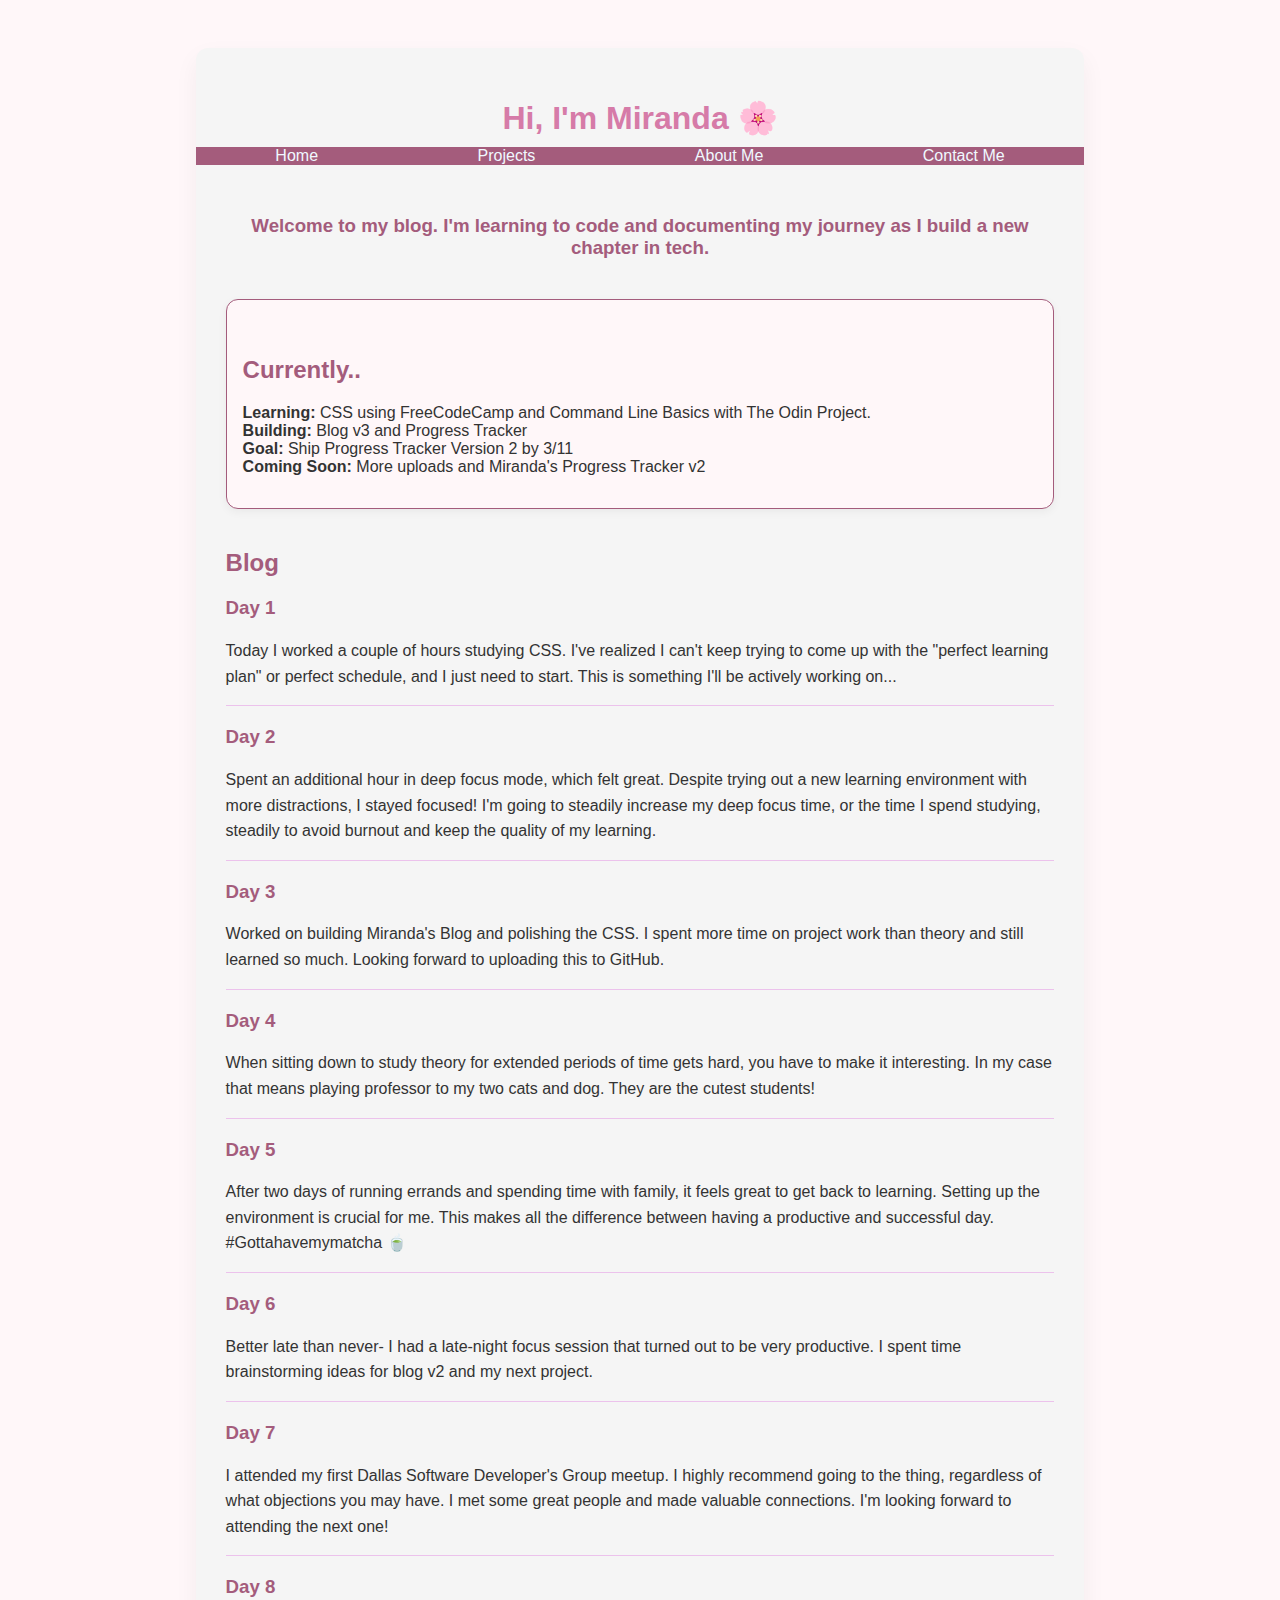
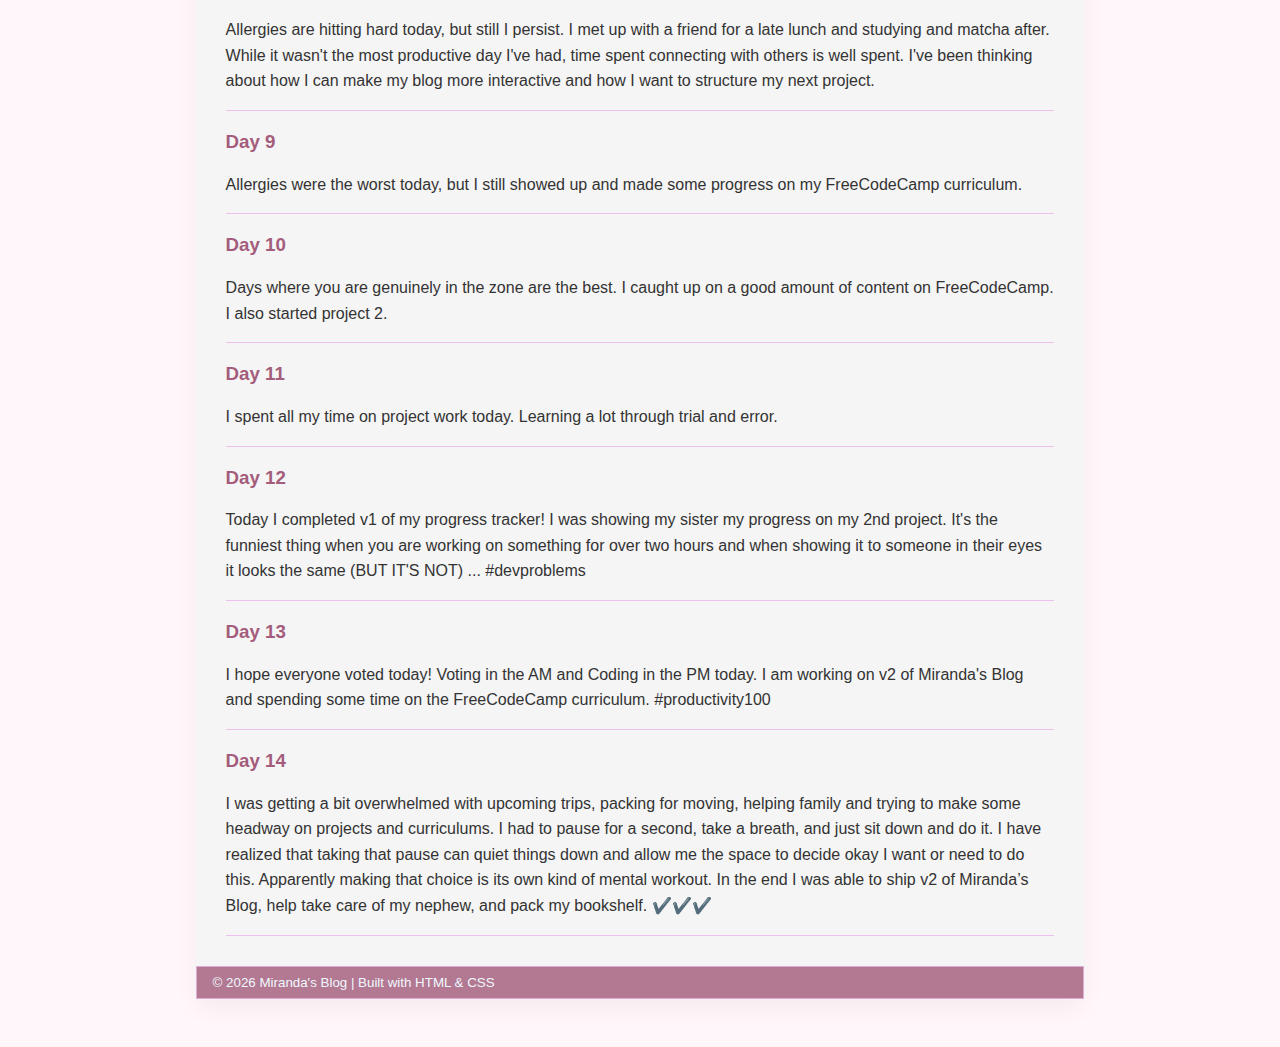
<file: index.html>
<!DOCTYPE html>
<html>
    <head>
        <meta charset="UTF-8">
        <title>Miranda's Blog</title>
        <link rel="stylesheet" href="styles.css">
    </head>
    <body>
        <div class="container">
        <h1>Hi, I'm Miranda 🌸</h1>
        <nav>
            <ul>
                <li><a href="index.html">Home</a></li>
                <li><a href="projects.html">Projects</a></li>
                <li><a href="about.html">About Me</a></li>
                <li><a href="contactme.html">Contact Me</a></li>
            </ul>
        </nav>
        <div>
        <h3 id="welcome-message">Welcome to my blog. I'm learning to code and documenting my journey as I build a new chapter in tech.</h3>
        </div>
        <div class="text-box"><h2 >Currently..</h2>
        <p><div></div><strong>Learning:</strong>    CSS using FreeCodeCamp and Command Line Basics with The Odin Project. <div></div>
        <strong>Building:</strong>     Blog v3 and Progress Tracker<div></div>
        <strong>Goal:</strong>    Ship Progress Tracker Version 2 by 3/11<div></div>
        <strong>Coming Soon:</strong>   More uploads and Miranda's Progress Tracker v2</p>
        </div>
        <h2>Blog</h2>
        <h3>Day 1</h3>
        <p>Today I worked a couple of hours studying CSS. I've realized I can't keep trying to come up with the "perfect learning plan" 
            or perfect schedule, and I just need to start. This is something I'll be actively working on...</p>
        <hr>
        <h3>Day 2</h3>
        <p>Spent an additional hour in deep focus mode, which felt great. Despite trying out a new learning environment with more distractions, 
            I stayed focused! I'm going to steadily increase my deep focus time, or the time I spend studying, steadily to avoid burnout and keep 
            the quality of my learning.</p>
        <hr>
        <h3>Day 3</h3>
        <p>Worked on building Miranda's Blog and polishing the CSS. I spent more time on project work than theory and still learned so much. 
            Looking forward to uploading this to GitHub.</p>
        <hr>
        <h3>Day 4</h3>
        <p>When sitting down to study theory for extended periods of time gets hard, you have to make it interesting. In my case that means 
            playing professor to my two cats and dog. They are the cutest students!</p>
        <hr>
        <h3>Day 5</h3>
        <p>After two days of running errands and spending time with family, it feels great to get back to learning. Setting up the environment 
            is crucial for me. This makes all the difference between having a productive and successful day. #Gottahavemymatcha 🍵</p>
        <hr>
        <h3>Day 6</h3>
        <p>Better late than never- I had a late-night focus session that turned out to be very productive. I spent time brainstorming ideas 
            for blog v2 and my next project. </p>
        <hr>
        <h3>Day 7</h3>
        <p>I attended my first Dallas Software Developer's Group meetup. I highly recommend going to the thing, regardless of what objections 
            you may have. I met some great people and made valuable connections. I'm looking forward to attending the next one! </p>
        <hr>
        <h3>Day 8</h3>
        <p> Allergies are hitting hard today, but still I persist. I met up with a friend for a late lunch and studying and matcha after. 
            While it wasn't the most productive day I've had, time spent connecting with others is well spent. I've been thinking about 
            how I can make my blog more interactive and how I want to structure my next project. </p>
        <hr>
        <h3>Day 9</h3>
        <p>Allergies were the worst today, but I still showed up and made some progress on my FreeCodeCamp curriculum.</p>
        <hr>
        <h3>Day 10</h3>
        <p>Days where you are genuinely in the zone are the best. I caught up on a good amount of content on FreeCodeCamp. 
            I also started project 2.</p>
        <hr>
        <h3>Day 11</h3>
        <p>I spent all my time on project work today. Learning a lot through trial and error.</p>
        <hr>
        <h3>Day 12</h3>
        <p>Today I completed v1 of my progress tracker! I was showing my sister my progress on my 2nd project. It's the funniest thing when 
            you are working on something for over two hours and when showing it to someone in their eyes it looks the same (BUT IT'S NOT) ... 
            #devproblems</p>
        <hr>
        <h3>Day 13</h3>
        <p>I hope everyone voted today! Voting in the AM and Coding in the PM today. I am working on v2 of Miranda's Blog and spending some time 
            on the FreeCodeCamp curriculum. #productivity100</p>
        <hr>
        <h3>Day 14</h3>
        <p>I was getting a bit overwhelmed with upcoming trips, packing for moving, helping family and trying to make some headway on projects 
            and curriculums. I had to pause for a second, take a breath, and just sit down and do it. I have realized that taking that pause 
            can quiet things down and allow me the space to decide okay I want or need to do this. Apparently making that choice is its own kind 
            of mental workout. In the end I was able to ship v2 of Miranda’s Blog, help take care of my nephew, and pack my bookshelf. ✔️✔️✔️ </p>
        <hr>
        <!--<h3>Day </h3>
        <p></p>
        <hr>-->
        <footer>© 2026 Miranda's Blog | Built with HTML & CSS</footer>
        </div>
        
    </body>
    </html>
</file>
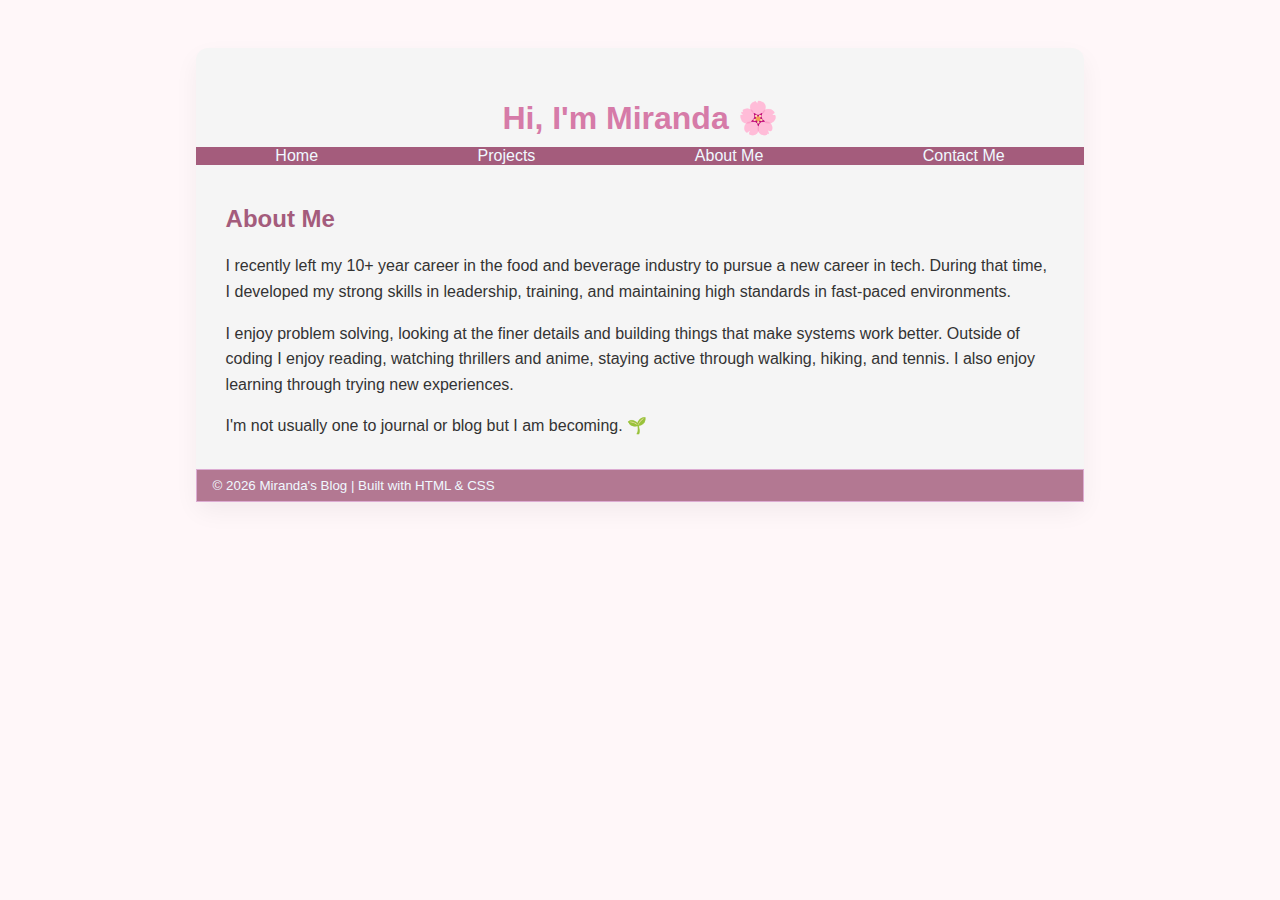
<file: about.html>
<!DOCTYPE html>
<html>
    <head>
        <meta charset="UTF-8">
        <title>Miranda's Blog</title>
        <link rel="stylesheet" href="styles.css">
         
    </head>
    <body>
        <div class="container">
        <h1>Hi, I'm Miranda 🌸</h1>
        <nav>
            <ul>
                <li><a href="index.html">Home</a></li>
                <li><a href="projects.html">Projects</a></li>
                <li><a href="about.html">About Me</a></li>
                <li><a href="contactme.html">Contact Me</a></li>
            </ul>
        </nav>
        <h2>About Me</h2>
        <div><p>I recently left my 10+ year career in the food and beverage industry to pursue a new career in tech. During that time, 
            I developed my strong skills in leadership, training, and maintaining high standards in fast-paced environments. </p></div>
        <div><p>I enjoy problem solving, looking at the finer details and building things that make systems work better. Outside of coding I enjoy reading, 
            watching thrillers and anime, staying active through walking, hiking, and tennis. I also enjoy learning through trying new experiences.</p></div>
        <div><p>I'm not usually one to journal or blog but I am becoming. 🌱 </p></div>
        <footer>© 2026 Miranda's Blog | Built with HTML & CSS</footer>
        </div>
    </body>
    </html>
</file>
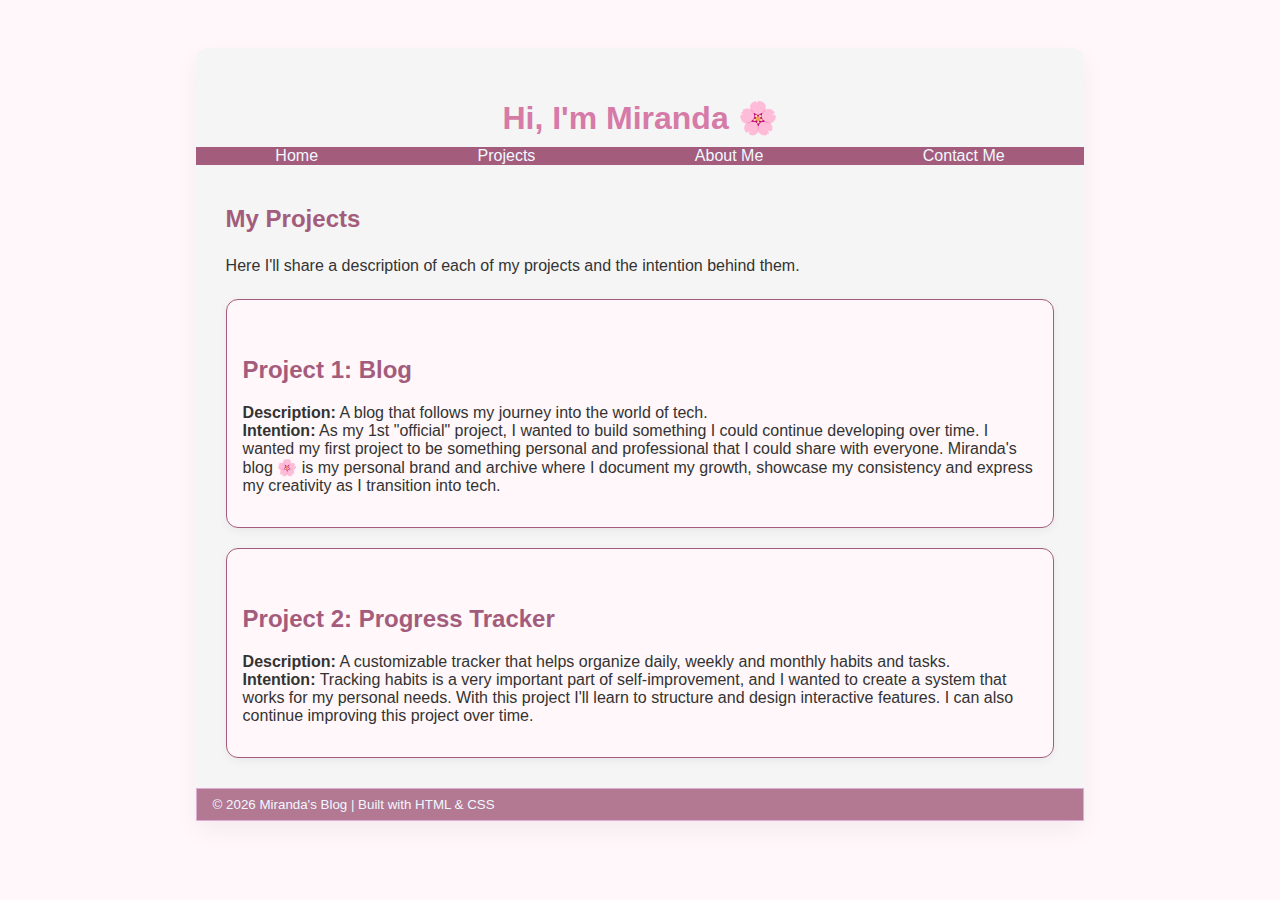
<file: projects.html>
<!DOCTYPE html>
<html>
    <head>
        <meta charset="UTF-8">
        <title>Miranda's Blog</title>
        <link rel="stylesheet" href="styles.css">
    </head>
    <body>
        <div class="container">
        <h1>Hi, I'm Miranda 🌸</h1>
        <nav>
            <ul>
                <li><a href="index.html">Home</a></li>
                <li><a href="projects.html">Projects</a></li>
                <li><a href="about.html">About Me</a></li>
                <li><a href="contactme.html">Contact Me</a></li>
            </ul>
        </nav>
        <h2>My Projects</h2>
        <p>Here I'll share a description of each of my projects and the intention behind them.</p>
        <div class="text-box"><h2 >Project 1:  Blog</h2>
        <p><div></div><strong>Description:</strong>    A blog that follows my journey into the world of tech. 
        <div><strong>Intention:</strong>    As my 1st "official" project, I wanted to build something I could continue 
            developing over time. I wanted my first project to be something personal and professional that I could share with everyone. 
            Miranda's blog 🌸 is my personal brand and archive where I document my growth, showcase my consistency and express my creativity 
            as I transition into tech.</div> </p>
        </div>
        <div class="text-box"><h2 >Project 2:  Progress Tracker</h2>
        <p><div></div><strong>Description:</strong>    A customizable tracker that helps organize daily, weekly and monthly habits and tasks.
        <div><strong>Intention:</strong>    Tracking habits is a very important part of self-improvement, and I wanted to create a system that 
            works for my personal needs. With this project I'll learn to structure and design interactive features. I can also continue improving 
            this project over time.</div> </p>
        </div>
        <footer>© 2026 Miranda's Blog | Built with HTML & CSS</footer>
        </div>
    </body>
    </html>
</file>
<file: styles.css>
body {
    background-color: #fff7f9;
    font-family: Arial, sans-serif;
    color: #333;
    padding: 40px;
    display: flex;
    justify-content: center;
}
.container {
    width: 70%;
    background: whitesmoke;
    padding: 30px;
    border-radius: 12px;
    box-shadow: 0 10px 25px rgba(0, 0, 0, 0.05);
}
h1 {
    color: #d67ba8;
    text-align: center;
    margin-bottom: 10px;
    font-size: 32px;
}
h2 {
    color: #a45c7c;
    margin-top: 40px;
}
h3 {
    color: #a45c7c;
    margin-top: 20px;
}
p {
    line-height: 1.6;
}
hr {
    border: none;
    border-top: 1px solid #ecc2ec;
    margin: 10px 0;
}
nav ul {
    list-style: none;
    background-color: #a45c7c;
    color: #fff7f9;
    display: flex;
    justify-content: space-around;
    padding: 0;
    margin: 0;
}
nav {
    position:relative;
    width: 100%;
    margin: 0 -30px;
    width: calc(100% + 60px);
}
.contact-links {
    list-style: none;
    display: flex;
    gap: 60px;
    justify-content: center;
}
.contact-links img {
  width: 150px;
  height: auto;
  border-radius: 15%;
  transition: transform 0.2s ease;
}
#welcome-message {
    margin-top: 50px;
    text-align:center;
    margin-bottom: 40px;
}
a {
    text-decoration: none;
    color: aliceblue;
}
a:focus {
    color: #ecc2ec;
}
a:hover {
    text-decoration: underline;
    color: #ecc2ec;
}
.text-box {
    border-radius: 12px;
    border: solid 1.5px #a45c7c;
    padding: 16px;
    background-color: #fff7f9;
    box-shadow: 0 3px 10px rgba(0, 0, 0, 0.05);
    margin-top: 20px;
}
.text-box:hover {
    background-color: #f9e7eb;
}
.text-box p {
    line-height: 2;
}
footer {
    color: aliceblue;
    background-color: #a45c7cd2;
    border: 1px solid #ecc2ecb4;
    font-size: smaller;
    height: auto;
    padding: 8px 16px; 
    margin: 30px -30px -30px -30px;
}
</file>
